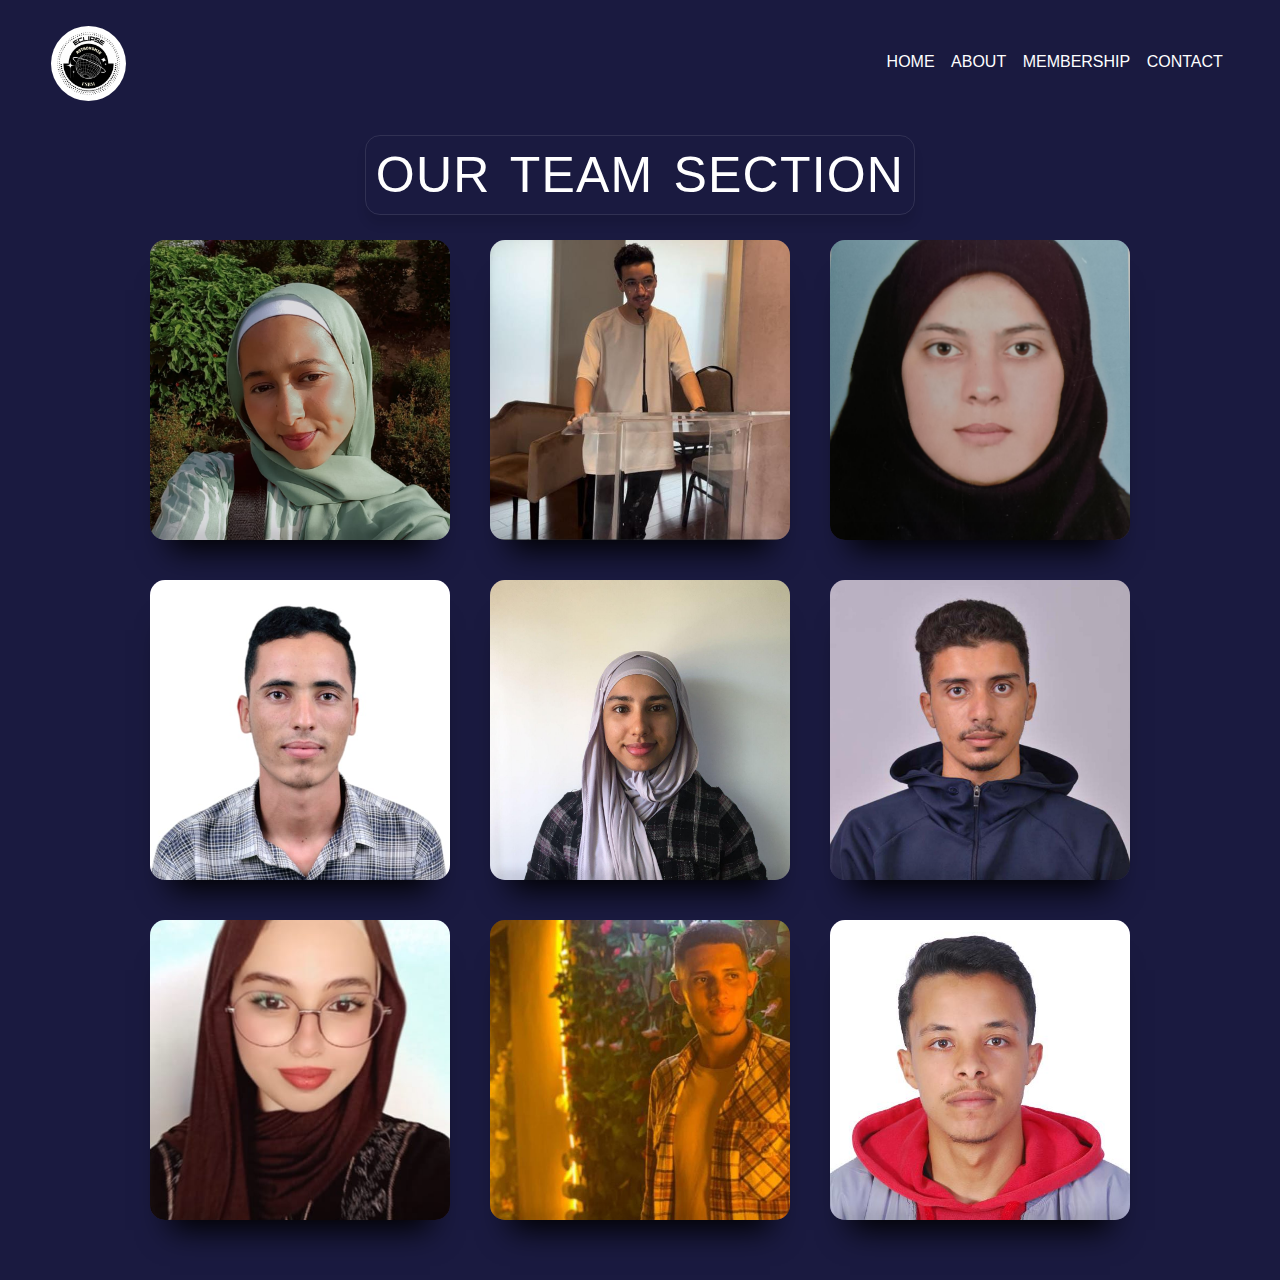
<file: membership.html>
<!DOCTYPE html>
<html lang="en">
<head>
    <meta charset="UTF-8">
    <meta name="viewport" content="width=device-width, initial-scale=1.0">
    <title>Team Section</title>
    <link rel="stylesheet" href="style.css">
    <link rel="stylesheet" href="https://cdnjs.cloudflare.com/ajax/libs/font-awesome/6.6.0/css/all.min.css" integrity="sha512-Kc323vGBEqzTmouAECnVceyQqyqdsSiqLQISBL29aUW4U/M7pSPA/gEUZQqv1cwx4OnYxTxve5UMg5GT6L4JJg==" crossorigin="anonymous" referrerpolicy="no-referrer" />
</head>

<body>
    <header>
        <nav>
            <div class="logo">
                <a href="projet.html"><img src="images/logo.png" width="15%" align="left"></img></a>
            </div>
            <div class="nav-links" id="navLinks">
                <ul>
                    <li><a href="project11.html">HOME</a></li>
                    <li><a href="about.html">ABOUT</a></li>
                    <li><a href="membership.html">MEMBERSHIP</a></li>
                    <li><a href="contact.html">CONTACT</a></li>
                </ul>
            </div>
        </nav>
    </header>
    
    
    <div class="wrapper">
        <div class="title">
            <h4 >Our Team Section</h4>
        </div>
    <div class="card_Container">
            
        <div class="card">
            <div class="imgBx">
            <img src="images/1.jpeg" alt="Team Member">
        </div>
        <div class="content">
            <div class="contentBx">
                <h3>Zineb Zamzami <br><span>Présidente</span></h3>
            </div>
            <ul class="sci">
                <li style="--i: 1">
                    <a href="#"><i class="fa-brands fa-instagram"></i></a>
                </li>
                <li style="--i: 2">
                    <a href="#"><i class="fa-brands fa-linkedin-in"></i></a>
                </li>
                <li style="--i: 3">
                    <a href="#"><i class="fa-brands fa-facebook"></i></a>
                </li>
            </ul>
        </div>
    </div>
        <div class="card">
            <div class="imgBx">
            <img src="./images/2.jpeg" alt="Team Member">
        </div>
        <div class="content">
            <div class="contentBx">
                <h3>Président2 <br></h3>
            </div>
            <ul class="sci">
                <li style="--i: 1">
                    <a href="#"><i class="fa-brands fa-instagram"></i></a>
                </li>
                <li style="--i: 2">
                    <a href="#"><i class="fa-brands fa-linkedin-in"></i></a>
                </li>
                <li style="--i: 3">
                    <a href="#"><i class="fa-brands fa-facebook"></i></a>
                </li>
            </ul>
        </div>
    </div>
        <div class="card">
            <div class="imgBx">
            <img src="./images/3.jpeg" alt="Team Member">
        </div>
        <div class="content">
            <div class="contentBx">
                <h3>Vice-président <br></h3>
            </div>
            <ul class="sci">
                <li style="--i: 1">
                    <a href="#"><i class="fa-brands fa-instagram"></i></a>
                </li>
                <li style="--i: 2">
                    <a href="#"><i class="fa-brands fa-linkedin-in"></i></a>
                </li>
                <li style="--i: 3">
                    <a href="#"><i class="fa-brands fa-facebook"></i></a>
                </li>
            </ul>
        </div>
    </div>
        <div class="card">
            <div class="imgBx">
            <img src="./images/4.jpeg" alt="Team Member">
        </div>
        <div class="content">
            <div class="contentBx">
                <h3>Responsable de média <br></h3>
            </div>
            <ul class="sci">
                <li style="--i: 1">
                    <a href="#"><i class="fa-brands fa-instagram"></i></a>
                </li>
                <li style="--i: 2">
                    <a href="#"><i class="fa-brands fa-linkedin-in"></i></a>
                </li>
                <li style="--i: 3">
                    <a href="#"><i class="fa-brands fa-facebook"></i></a>
                </li>
            </ul>
        </div>
    </div>
        <div class="card">
            <div class="imgBx">
            <img src="./images/5.jpeg" alt="Team Member">
        </div>
        <div class="content">
            <div class="contentBx">
                <h3>Responsable d'organisation <br></h3>
            </div>
            <ul class="sci">
                <li style="--i: 1">
                    <a href="#"><i class="fa-brands fa-instagram"></i></a>
                </li>
                <li style="--i: 2">
                    <a href="#"><i class="fa-brands fa-linkedin-in"></i></a>
                </li>
                <li style="--i: 3">
                    <a href="#"><i class="fa-brands fa-facebook"></i></a>
                </li>
            </ul>
        </div>
    </div>
        <div class="card">
            <div class="imgBx">
            <img src="./images/6.jpeg" alt="Team Member">
        </div>
        <div class="content">
            <div class="contentBx">
                <h3>Vice président 2 <br></h3>
            </div>
            <ul class="sci">
                <li style="--i: 1">
                    <a href="#"><i class="fa-brands fa-instagram"></i></a>
                </li>
                <li style="--i: 2">
                    <a href="#"><i class="fa-brands fa-linkedin-in"></i></a>
                </li>
                <li style="--i: 3">
                    <a href="#"><i class="fa-brands fa-facebook"></i></a>
                </li>
            </ul>
        </div>
    </div>
        <div class="card">
            <div class="imgBx">
            <img src="./images/7.jpeg" alt="Team Member">
        </div>
        <div class="content">
            <div class="contentBx">
                <h3>Responsable de commununication <br></h3>
            </div>
            <ul class="sci">
                <li style="--i: 1">
                    <a href="#"><i class="fa-brands fa-instagram"></i></a>
                </li>
                <li style="--i: 2">
                    <a href="#"><i class="fa-brands fa-linkedin-in"></i></a>
                </li>
                <li style="--i: 3">
                    <a href="#"><i class="fa-brands fa-facebook"></i></a>
                </li>
            </ul>
        </div>
    </div>
        <div class="card">
            <div class="imgBx">
            <img src="./images/8.jpeg" alt="Team Member">
        </div>
        <div class="content">
            <div class="contentBx">
                <h3>Chargé d'activité<br></h3>
            </div>
            <ul class="sci">
                <li style="--i: 1">
                    <a href="#"><i class="fa-brands fa-instagram"></i></a>
                </li>
                <li style="--i: 2">
                    <a href="#"><i class="fa-brands fa-linkedin-in"></i></a>
                </li>
                <li style="--i: 3">
                    <a href="#"><i class="fa-brands fa-facebook"></i></a>
                </li>
            </ul>
        </div>
        
    </div>
    <div class="card">
        <div class="imgBx">
        <img src="./images/9.jpeg" alt="Team Member">
    </div>
    <div class="content">
        <div class="contentBx">
            <h3>Responsable d'organisation 2<br></h3>
        </div>
        <ul class="sci">
            <li style="--i: 1">
                <a href="#"><i class="fa-brands fa-instagram"></i></a>
            </li>
            <li style="--i: 2">
                <a href="#"><i class="fa-brands fa-linkedin-in"></i></a>
            </li>
            <li style="--i: 3">
                <a href="#"><i class="fa-brands fa-facebook"></i></a>
            </li>
        </ul>
    </div>
        
        
    
            
       
        
        
        
        
        
        
    </div>
</body>
</html>
</file>
<file: style.css>
/* General Reset */
* {
    margin: 0;
    padding: 0;
    box-sizing: border-box;
    font-family: 'Poppins', sans-serif;
}

/* Body Styling */
body {
    display: flex;
    justify-content: center;
    align-items: flex-start; /* Adjusted to prevent vertical centering */
    min-height: 100vh;
    background: #1A1A40;
    padding-top: 80px; /* Added padding to prevent content from being hidden under fixed header */
}

/* Header Styling */
header {
    width: 100%;
    margin: auto;
    position: fixed;
    top: 0;
    left: 0;
    background: #1A1A40;
    z-index: 100; /* Keeps the header on top */
    padding: 2% 4%;
}

nav {
    display: flex;
    justify-content: space-between;
    align-items: center;
}

nav .fa {
    display: none;
}

.nav-links {
    flex: 1;
    text-align: right;
}

.nav-links ul li {
    list-style: none;
    display: inline-block;
    padding: 10px 6px;
    position: relative;
}

.nav-links ul li a {
    color: #fff;
    text-decoration: none;
    font-size: 16px;
}

.nav-links ul li::after {
    content: '';
    width: 0%;
    height: 2px;
    background: #B3B3CC;
    display: block;
    margin: auto;
    transition: 0.5s;
}

.nav-links ul li:hover::after {
    width: 100%;
}

header img {
    border-radius: 60%;
}

/* Title Styling */
.title {
    display: flex;
    justify-content: center;
    align-items: center;
    height: 100px;
    text-align: center;
}

.title h4 {
    padding: 10px;
    margin: 0;
    color: #fff;
    font-size: 50px;
    font-weight: 500;
    letter-spacing: 1.2px;
    word-spacing: 5px;
    border: 1px solid rgba(255, 255, 255, 0.1);
    border-radius: 15px;
    text-transform: uppercase;
    backdrop-filter: blur(15px);
    box-shadow: 0 10px 10px rgba(0, 0, 0, 0.1);
    margin-top: 90px;
}

/* Wrapper for Card Container */
.wrapper .card_Container {
    position: relative;
    display: flex;
    justify-content: center;
    align-items: center;
    flex-wrap: wrap;
    margin: 40px 0;
}

/* Card Styling */
.card_Container .card {
    position: relative;
    width: 300px;
    height: 300px;
    margin: 20px;
    overflow: hidden;
    box-shadow: 0 30px 30px -20px rgba(0, 0, 0, 1), inset 0 0 0 1000px rgba(67, 52, 109, 0.6);
    border-radius: 15px;
    display: flex;
    justify-content: center;
    align-items: center;
}

.card .imgBx {
    width: 100%;
    height: 100%;
    display: flex;
    justify-content: center;
    align-items: center;
    overflow: hidden;
}

.card .imgBx img {
    width: 100%;
    height: 100%;
    object-fit: cover;
    
}

/* Content Styling (for each card) */
.card .content {
    position: absolute;
    bottom: -160px;
    width: 100%;
    height: 160px;
    display: flex;
    justify-content: center;
    align-items: center;
    flex-direction: column;
    backdrop-filter: blur(15px);
    box-shadow: 0 -10px 10px rgba(0, 0, 0, 0.1);
    border: 1px solid rgba(255, 255, 255, 0.1);
    border-radius: 15px;
    transition: bottom 0.5s;
    transition-delay: 0.65s;
}

.card:hover .content {
    bottom: 0;
    transition-delay: 0s;
}

.content .contentBx h3 {
    text-transform: uppercase;
    color: #fff;
    letter-spacing: 2px;
    font-weight: 500;
    font-size: 18px;
    text-align: center;
    margin: 20px 0 15px;
    line-height: 1.1em;
    transition: 0.5s;
    transition-delay: 0.6s;
    opacity: 0;
    transform: translateY(-20px);
}

.card:hover .content .contentBx h3 {
    opacity: 1;
    transform: translateY(0);
}

.content .contentBx h3 span {
    font-size: 12px;
    font-weight: 300;
    text-transform: initial;
}

.content .sci {
    position: relative;
    bottom: 10px;
    display: flex;
}

.content .sci li {
    list-style: none;
    margin: 0 10px;
    transform: translateY(40px);
    transition: 0.5s;
    opacity: 0;
}

.card:hover .content .sci li {
    transform: translateY(0);
    opacity: 1;
}

.content .sci li a {
    color: #fff;
    font-size: 24px;
}
</file>
